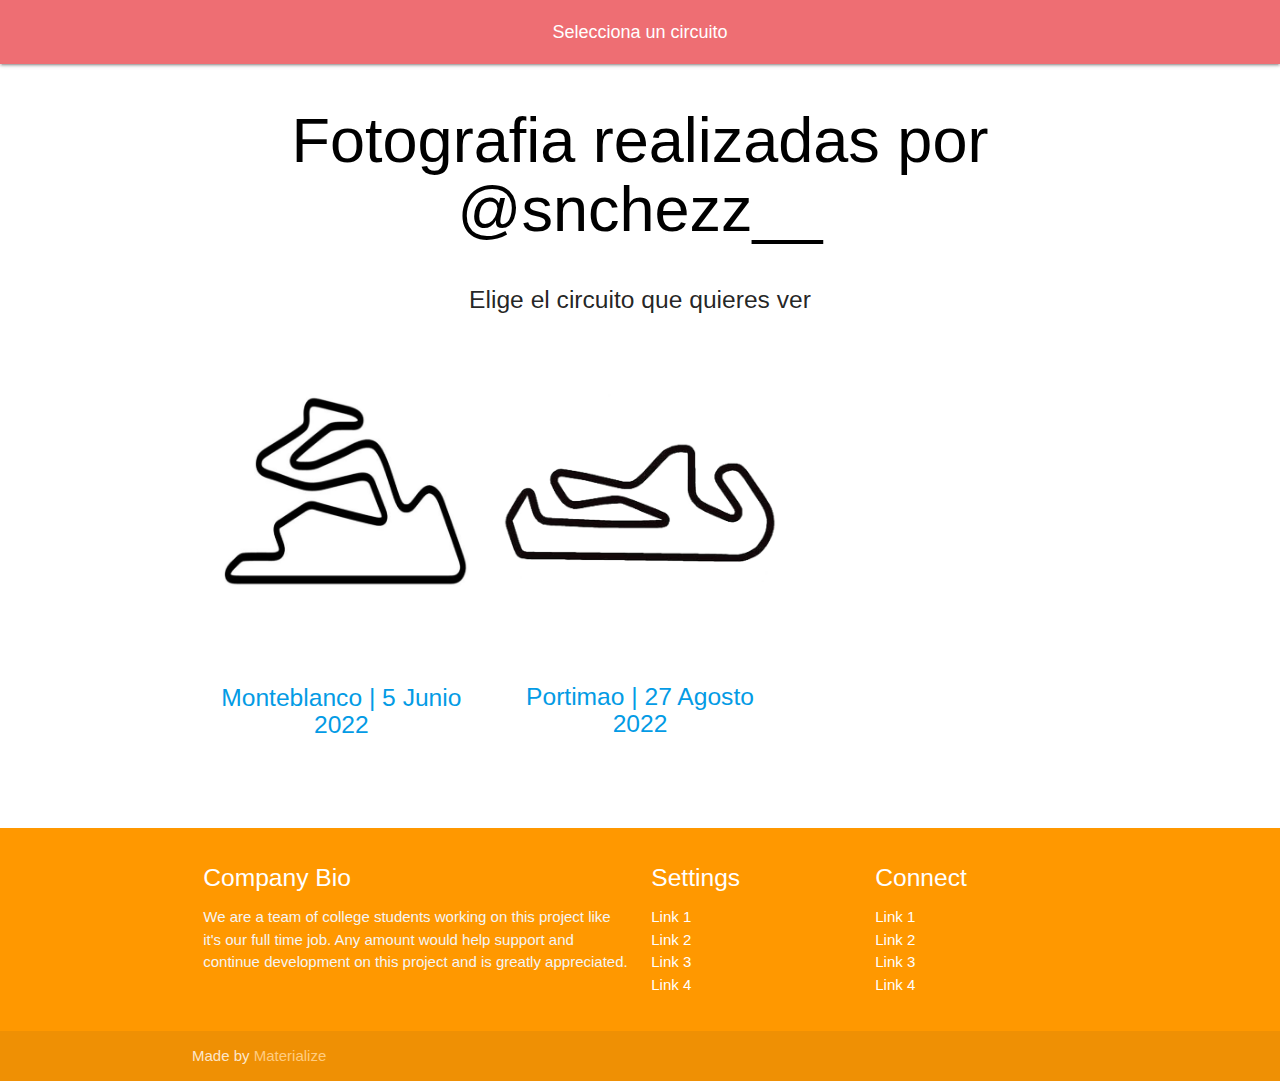
<file: index.html>
<!DOCTYPE html>
<html lang="en">

<head>
  <meta http-equiv="Content-Type" content="text/html; charset=UTF-8" />
  <meta name="viewport" content="width=device-width, initial-scale=1, maximum-scale=1.0" />
  <title>Fotografia snchezz__ | Inicio</title>

  <!-- CSS  -->
  <link href="https://fonts.googleapis.com/icon?family=Material+Icons" rel="stylesheet">
  <link href="css/materialize.css" type="text/css" rel="stylesheet" media="screen,projection" />
  <link href="css/style.css" type="text/css" rel="stylesheet" media="screen,projection" />
</head>

<body>
 <!--Breadcrumb-->
  <nav>
    <div class="nav-wrapper center">
        <div class="col s12">
            <a href="index.html" class="breadcrumb">Selecciona un circuito</a>
        </div>
    </div>
</nav>

  <!--IInicio-->
  <div class="container">
    <h1 class="header center black-text">Fotografia realizadas por @snchezz__</h1>
    <div class="row center">
      <h5 class="header col s12 light">Elige el circuito que quieres ver</h5>
    </div>
    <br>
  </div>


  <div class="container">
    <div class="section">

      <!--   Icon Section   -->
      <div class="row">
        <div class="col s12 m4">
          <a href="monteblanco-5-6-22.html">
            <div class="center">
              <img class="responsive-img portadaimg" src="img/cirucitoslogos/monteblanco.png" alt="">
              <h5 class="center">Monteblanco | 5 Junio 2022</h5>
            </div>
          </a>
        </div>

        <div class="col s12 m4">
          <a style="cursor: pointer" onclick="M.toast({html: 'No disponible'})">
            <div class="center">
              <img class="responsive-img portadaimg" src="img/cirucitoslogos/portimao.png" alt="">
              <h5 class="center">Portimao | 27 Agosto 2022</h5>
            </div>
          </a>
        </div>


      </div>

    </div>
    <br><br>
  </div>
































  <!--Footer-->
  <footer class="page-footer orange">
    <div class="container">
      <div class="row">
        <div class="col l6 s12">
          <h5 class="white-text">Company Bio</h5>
          <p class="grey-text text-lighten-4">We are a team of college students working on this project like it's our
            full time job. Any amount would help support and continue development on this project and is greatly
            appreciated.</p>


        </div>
        <div class="col l3 s12">
          <h5 class="white-text">Settings</h5>
          <ul>
            <li><a class="white-text" href="#!">Link 1</a></li>
            <li><a class="white-text" href="#!">Link 2</a></li>
            <li><a class="white-text" href="#!">Link 3</a></li>
            <li><a class="white-text" href="#!">Link 4</a></li>
          </ul>
        </div>
        <div class="col l3 s12">
          <h5 class="white-text">Connect</h5>
          <ul>
            <li><a class="white-text" href="#!">Link 1</a></li>
            <li><a class="white-text" href="#!">Link 2</a></li>
            <li><a class="white-text" href="#!">Link 3</a></li>
            <li><a class="white-text" href="#!">Link 4</a></li>
          </ul>
        </div>
      </div>
    </div>
    <div class="footer-copyright">
      <div class="container">
        Made by <a class="orange-text text-lighten-3" href="http://materializecss.com">Materialize</a>
      </div>
    </div>
  </footer>


  <!--  Scripts-->
  <script src="https://code.jquery.com/jquery-2.1.1.min.js"></script>
  <script src="js/materialize.js"></script>
  <script src="js/init.js"></script>

</body>

</html>
</file>
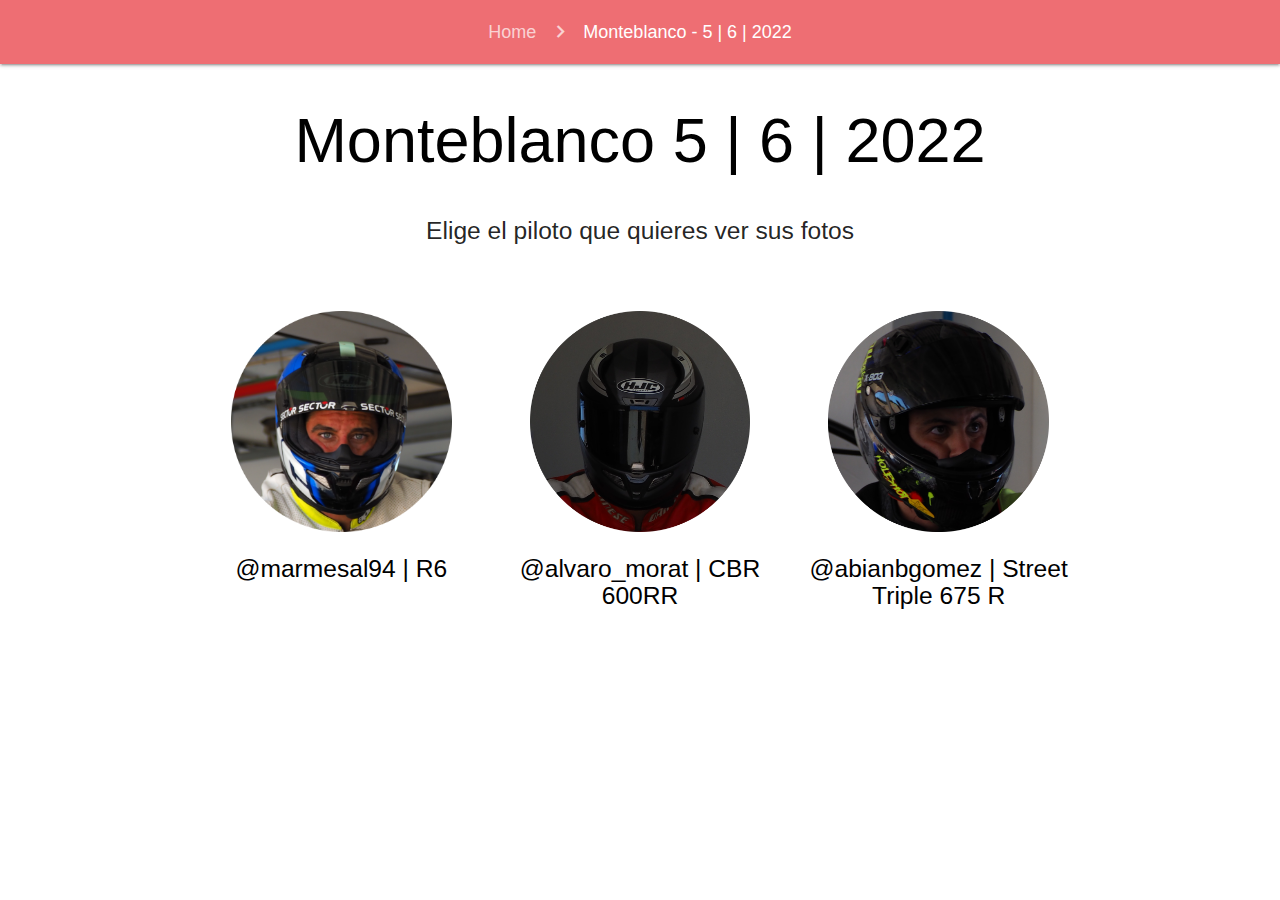
<file: monteblanco-5-6-22.html>
<!DOCTYPE html>
<html lang="en">

<head>
  <meta http-equiv="Content-Type" content="text/html; charset=UTF-8" />
  <meta name="viewport" content="width=device-width, initial-scale=1, maximum-scale=1.0" />
  <title>Fotografia snchezz__ | Monteblanco 5/6/22</title>

  <!-- CSS  -->
  <link href="https://fonts.googleapis.com/icon?family=Material+Icons" rel="stylesheet">
  <link href="css/materialize.css" type="text/css" rel="stylesheet" media="screen,projection" />
  <link href="css/style.css" type="text/css" rel="stylesheet" media="screen,projection" />
</head>

<body>

  <!--Breadcrumb-->
  <nav>
    <div class="nav-wrapper center">
      <div class="col s12">
        <a href="index.html" class="breadcrumb">Home</a>
        <a href="monteblanco-5-6-22.html" class="breadcrumb">Monteblanco - 5 | 6 | 2022</a>
      </div>
    </div>
  </nav>

  <!--IInicio-->
  <div class="container">
    <h1 class="header center black-text">Monteblanco 5 | 6 | 2022</h1>
    <div class="row center">
      <h5 class="header col s12 light">Elige el piloto que quieres ver sus fotos</h5>
    </div>
    <br>
  </div>


  <div class="container">
    <div class="section">

      <!--   Icon Section   -->
      <div class="row">
        <div class="col s12 m4">
          <a href="marmesal94.html" class="enlaces">
            <div class="center">
              <img class="responsive-img imagenes big" src="img/portadas/marmesalportada.png" alt="">
              <h5 class="center">@marmesal94 | R6</h5>
            </div>
          </a>
        </div>

        <div class="col s12 m4">
          <a href="alvaro_morat.html" class="enlaces">
            <div class="center">
              <img class="responsive-img imagenes big" src="img/portadas/alvaromoratportada.png" alt="">
              <h5 class="center">@alvaro_morat | CBR 600RR</h5>
            </div>
          </a>
        </div>

        <div class="col s12 m4">
          <a href="abian.html" class="enlaces">
            <div class="center">
              <img class="responsive-img imagenes big" src="img/portadas/abianportada.png" alt="">
              <h5 class="center">@abianbgomez | Street Triple 675 R</h5>
            </div>
          </a>
        </div>
      </div>

    </div>
    <br><br>
  </div>



































  <!--  Scripts-->
  <script src="https://code.jquery.com/jquery-2.1.1.min.js"></script>
  <script src="js/materialize.js"></script>
  <script src="js/init.js"></script>

</body>

</html>
</file>
<file: css/style.css>
.center .materialboxed,
.center-align .materialboxed {
    margin: 0 auto;
    position: relative !important;
    padding-bottom: 2%;
}

.imagenes {
    width: 80%;
    border-image-outset: 10px;
}

#myBtn {
    display: none;
    /* Hidden by default */
    position: fixed;
    /* Fixed/sticky position */
    bottom: 20px;
    /* Place the button at the bottom of the page */
    right: 30px;
    /* Place the button 30px from the right */
    z-index: 99;
    /* Make sure it does not overlap */
    border: none;
    /* Remove borders */
    outline: none;
    /* Remove outline */
    background-color: #EE6E73;
    /* Set a background color */
    color: white;
    /* Text color */
    cursor: pointer;
    /* Add a mouse pointer on hover */
    padding-left: 25px;
    padding-right: 25px;
    padding-top: 10px;
    padding-bottom: 10px;
    border-radius: 45px;
    /* Rounded corners */
    font-size: 40px;
    /* Increase font size */
}

#myBtn:hover {
    background-color: #555;
    /* Add a dark-grey background on hover */
}


.enlaces {
    color: #000;
    transition: all ease-in-out .3s;
}

.enlaces:hover {
    color: #5FAEE7;
}

.big {
    transition: all ease-in-out .3s;
}

.big:hover {
    transform: scale(1.1);
}

* {
    scroll-behavior: smooth;
}
</file>
